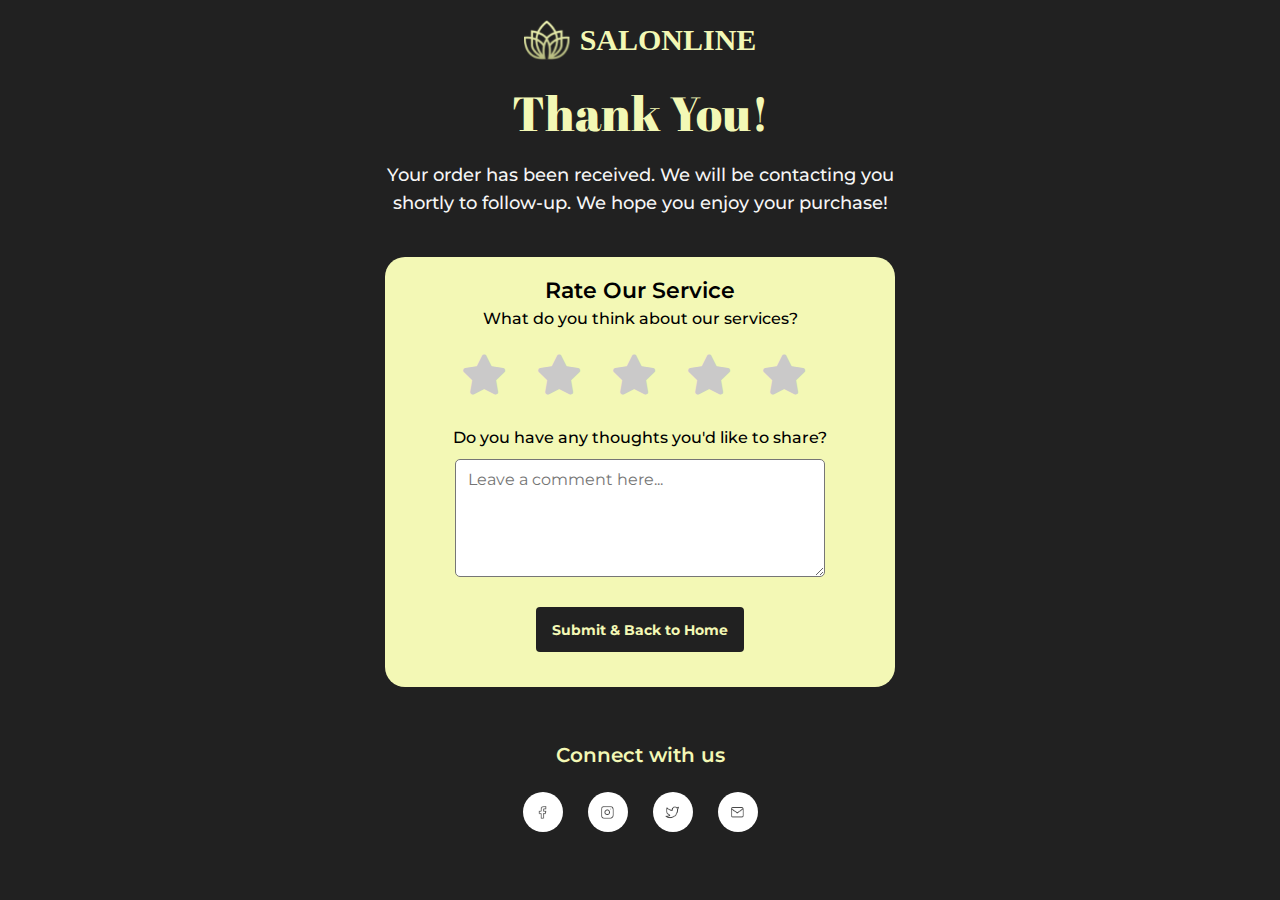
<file: Review/index.html>
<!DOCTYPE html>
<html lang="en">
  <head>
    <meta charset="UTF-8" />
    <meta http-equiv="X-UA-Compatible" content="IE=edge" />
    <meta name="viewport" content="width=device-width, initial-scale=1.0" />
    <title>Thank You - Salonline</title>
    <!-- Icon -->
    <link
      rel="stylesheet"
      href="https://cdnjs.cloudflare.com/ajax/libs/font-awesome/5.15.3/css/all.min.css"
    />

    <!-- CSS -->
    <link rel="stylesheet" href="style.css" />
  </head>

  <body>
    <section class="container">
      <div class="logo" style="display: flex; align-items: center">
        <img src="images/logo-salonline.svg" alt="Salonline" />
        <h1
          style="
            font-family: Times New Roman;
            font-size: 30px;
            font-weight: bold;
            margin: 0 0 0 10px;
            color: #f3f8b5;
          "
        >
          SALONLINE
        </h1>
      </div>

      <div class="text">
        <p class="title">Thank You!</p>
        <p class="isi">
          Your order has been received. We will be contacting you shortly to
          follow-up. We hope you enjoy your purchase!
        </p>
      </div>

      <form
        class="rating-box"
        action="https://farhanismadi.github.io/Salonline/HomeAfterLogin/"
      >
        <p class="rating-title">Rate Our Service</p>
        <p class="rate">What do you think about our services?</p>
        <div class="star-widget">
          <input type="radio" name="rate" id="rate-5" />
          <label for="rate-5" class="fas fa-star"></label>
          <input type="radio" name="rate" id="rate-4" />
          <label for="rate-4" class="fas fa-star"></label>
          <input type="radio" name="rate" id="rate-3" />
          <label for="rate-3" class="fas fa-star"></label>
          <input type="radio" name="rate" id="rate-2" />
          <label for="rate-2" class="fas fa-star"></label>
          <input type="radio" name="rate" id="rate-1" />
          <label for="rate-1" class="fas fa-star"></label>
        </div>
        <p class="comment">Do you have any thoughts you'd like to share?</p>
        <textarea
          class="comment-box"
          name="comment-box"
          id="comment-box"
          placeholder="Leave a comment here..."
        ></textarea>
        <button type="submit" class="submit">Submit & Back to Home</button>
      </form>

      <div class="sosial-media">
        <p class="connect">Connect with us</p>
        <ul class="sosmed-icon">
          <li>
            <a href="https://www.facebook.com/"
              ><img src="images/icon_facebook.png" alt="facebook"
            /></a>
          </li>
          <li>
            <a href="https://www.instagram.com/?hl=id"
              ><img src="images/icon_instagram.png" alt="instagram"
            /></a>
          </li>
          <li>
            <a href="ttps://twitter.com/"
              ><img src="images/icon_twitter.png" alt="twitter"
            /></a>
          </li>
          <li>
            <a href="https://mail.google.com/mail"
              ><img src="images/icon_mail.png" alt="mail" />
            </a>
          </li>
        </ul>
      </div>
    </section>
  </body>
</html>
</file>
<file: Review/style.css>
@import url("https://fonts.googleapis.com/css2?family=Abril+Fatface&family=Montserrat:ital,wght@0,100;0,200;0,300;0,400;0,500;0,600;0,700;0,800;0,900;1,100;1,200;1,300;1,400;1,500;1,600;1,700;1,800;1,900&display=swap");

* {
  margin: 0;
  padding: 0;
  box-sizing: border-box;
}

body {
  background-color: #212121;
  font-family: "Montserrat", sans-serif;
  overflow-x: hidden;
}

.container {
  width: 100vw;
  height: 100%;
  max-width: 800px;
  display: flex;
  flex-direction: column;
  margin: 0 auto;
}

.logo {
  margin: 20px auto 20px;
}

.text {
  margin: 0 auto 40px;
  text-align: center;
}
.title {
  font-family: "Abril Fatface", cursive;
  font-size: 48px;
  margin-bottom: 16px;
  color: #f3f8b5;
}
.isi {
  width: 523px;
  font-weight: 500;
  font-size: 18px;
  line-height: 28px;
  color: #f6f6f6;
}

.rating-box {
  display: flex;
  flex-direction: column;
  align-items: center;
  background-color: #f3f8b5;
  margin: 0 auto;
  width: 510px;
  height: 430px;
  padding-top: 20px;
  border-radius: 20px;
}
.rating-title {
  font-weight: 600;
  font-size: 22px;
  margin-bottom: 5px;
}
.rate {
  font-weight: 500;
  font-size: 16px;
}
.star-widget {
  transform: rotate(180deg);
  display: grid;
  width: 330px;
  grid-template-columns: 1fr 1fr 1fr 1fr 1fr;
  column-gap: 30px;
  margin: 30px auto;
}
.star-widget input {
  display: none;
}
.star-widget label {
  font-size: 40px;
  color: rgb(202, 201, 201);
  float: center;
  transition: all 0.25s ease;
  transform: rotate(36deg);
}
input:not(:checked) ~ label:hover,
input:not(:checked) ~ label:hover ~ label {
  color: #fd4;
}
input:checked ~ label {
  color: #fd4;
  text-shadow: 0 0 2px #952;
}
.comment {
  font-weight: 500;
  font-size: 16px;
  margin-bottom: 12px;
}
textarea {
  width: 370px;
  height: 118px;
  border-radius: 5px;
  background-color: white;
  outline: none;
  font-family: "Montserrat", sans-serif;
  font-size: 16px;
  padding: 10px 12px;
  border: 1px solid gray(65, 61, 61);
  transition: all 0.3s;
}
textarea:focus {
  box-shadow: 0 0 4px rgba(0, 0, 0, 0.3);
}
.submit {
  font-family: "Montserrat", sans-serif;
  font-size: 14px;
  font-weight: 700;
  width: 208.6px;
  height: 45px;
  border-radius: 4px;
  background-color: #212121;
  color: #f3f8b5;
  border: none;
  margin-top: 30px;
  cursor: pointer;
}
.submit:hover {
  opacity: 90%;
}

.sosial-media {
  margin: 56px auto;
}
.connect {
  font-weight: 600;
  font-size: 20px;
  color: #f3f8b5;
  text-align: center;
  margin-bottom: 25px;
}
.sosmed-icon {
  display: grid;
  grid-template-columns: 1fr 1fr 1fr 1fr;
  column-gap: 25px;
}
.sosmed-icon li {
  width: 40px;
  height: 40px;
  border-radius: 50%;
  list-style: none;
  background-color: white;
  transition: background-color 0.1s;
}
.sosmed-icon li:hover {
  background-color: rgb(199, 199, 199);
}
.sosmed-icon a {
  width: 100%;
  height: 100%;
  display: flex;
  justify-content: center;
  align-items: center;
}
.sosmed-icon img {
  width: 23px;
  height: 23px;
}

@media only screen and (max-width: 768px) {
  .logo {
    margin-top: 40px;
  }

  .text {
    margin-bottom: 0;
    margin-top: 20px;
  }
  .title {
    font-size: 45px;
  }
  .isi {
    width: 571px;
  }

  .rating-box {
    height: 482px;
    margin-top: 40px;
  }
  .rating-title {
    margin-bottom: 8px;
  }
  .star-widget {
    margin: 40px auto;
  }
  .comment {
    margin-bottom: 12px;
  }
  textarea {
    height: 125px;
  }
  .submit {
    margin-top: 40px;
  }

  .sosial-media {
    margin-top: 60px;
  }
  .connect {
    font-size: 26px;
  }
  .sosial-media li {
    width: 50px;
    height: 50px;
  }
  .sosmed-icon {
    gap: 40px;
  }
  .sosmed-icon img {
    width: 31.25px;
    height: 31.25px;
  }
}

@media only screen and (max-width: 600px) {
  .logo img {
    height: 43px;
  }

  .title {
    font-size: 35px;
  }
  .isi {
    width: 325px;
    font-size: 14px;
    line-height: 25px;
  }

  .rating-box {
    width: 300px;
    height: 360px;
  }
  .rating-title {
    font-size: 13px;
    margin-bottom: 5px;
  }
  .rate {
    font-size: 11px;
  }
  .star-widget {
    width: 224px;
    column-gap: 12px;
    padding-left: 4px;
    margin: 28px 0;
  }
  .star-widget label {
    font-size: 25px;
  }
  .comment {
    width: 195px;
    text-align: center;
    font-size: 11px;
    margin: 0 auto 12px;
  }
  textarea {
    width: 230px;
    height: 92px;
    font-size: 11px;
    margin: 0;
  }
  .submit {
    width: 165px;
    height: 37px;
    font-size: 11px;
    margin-top: 28px;
  }

  .sosial-media {
    margin: 50px auto;
  }
  .connect {
    font-size: 18px;
  }
  .sosmed-icon {
    column-gap: 22px;
  }
  .sosmed-icon li {
    width: 30px;
    height: 30px;
  }
  .sosmed-icon img {
    width: 18.75px;
    height: 18.75px;
  }
}
</file>
